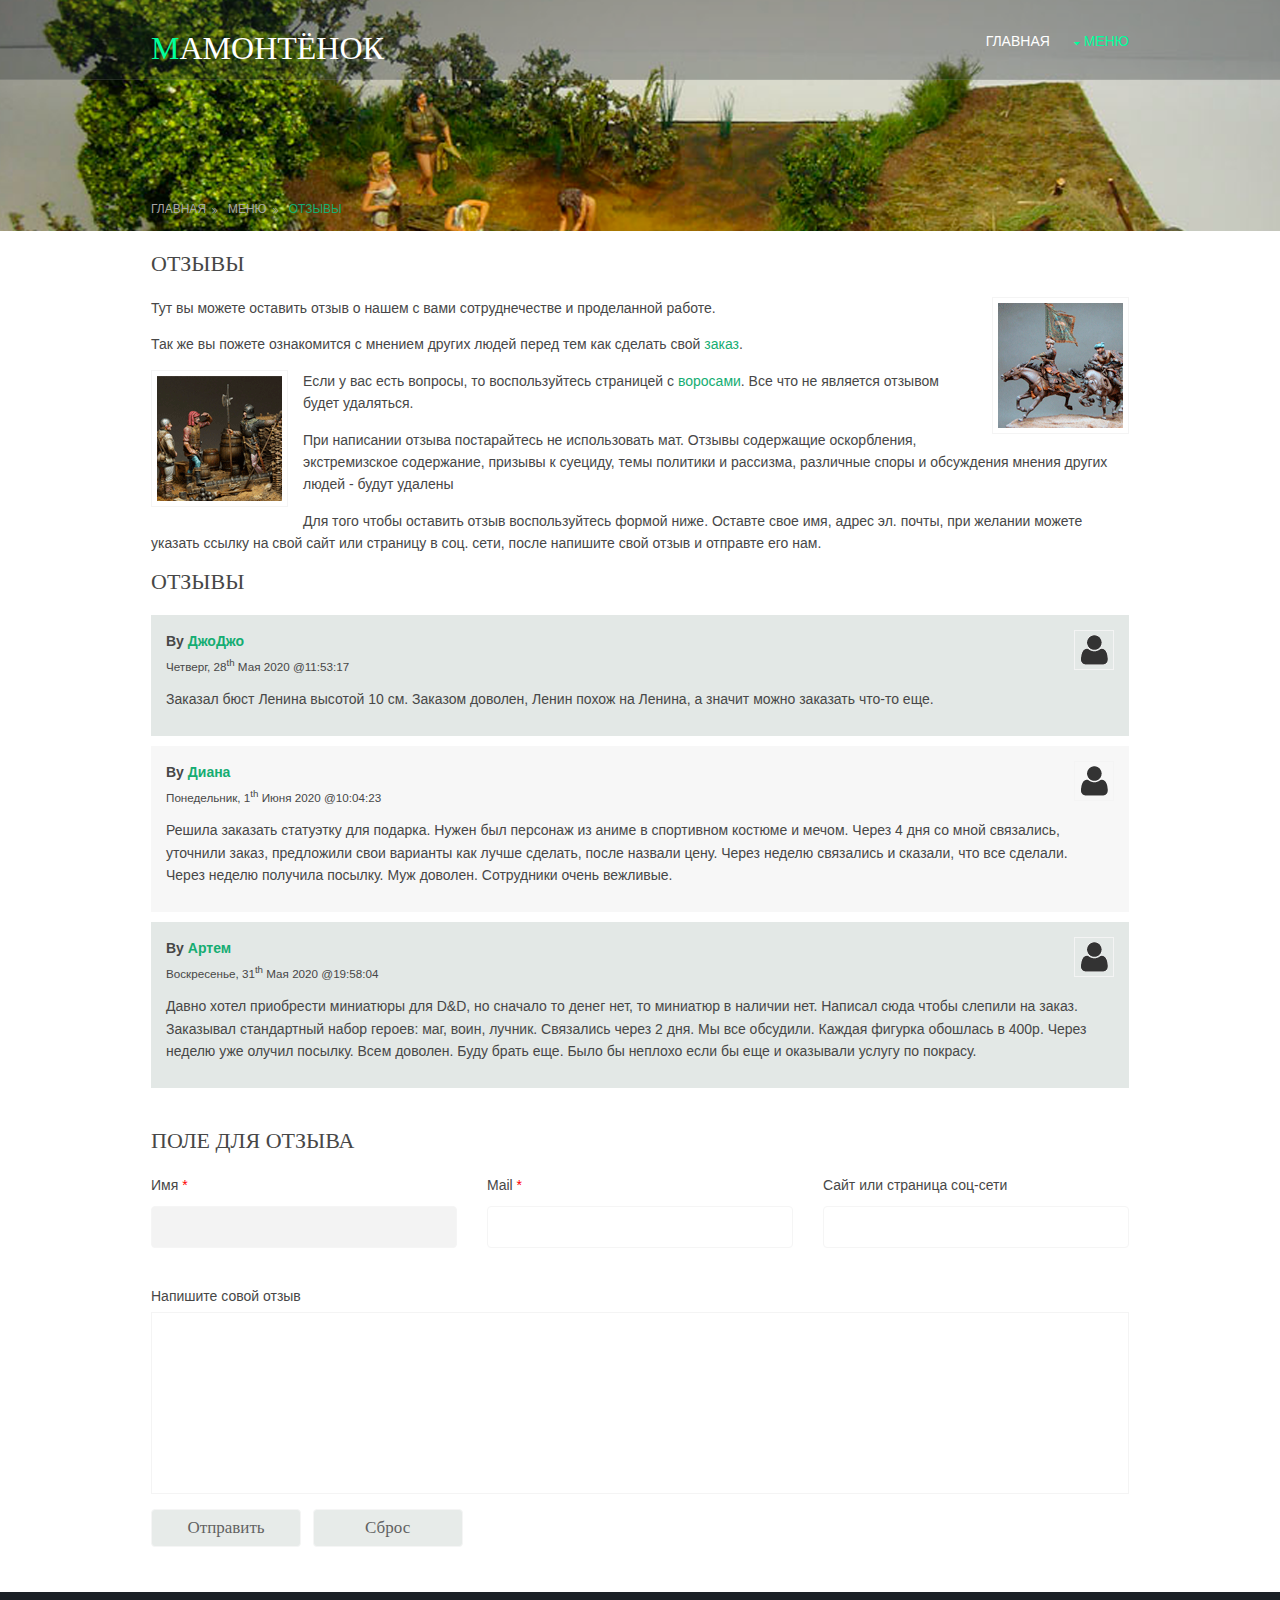
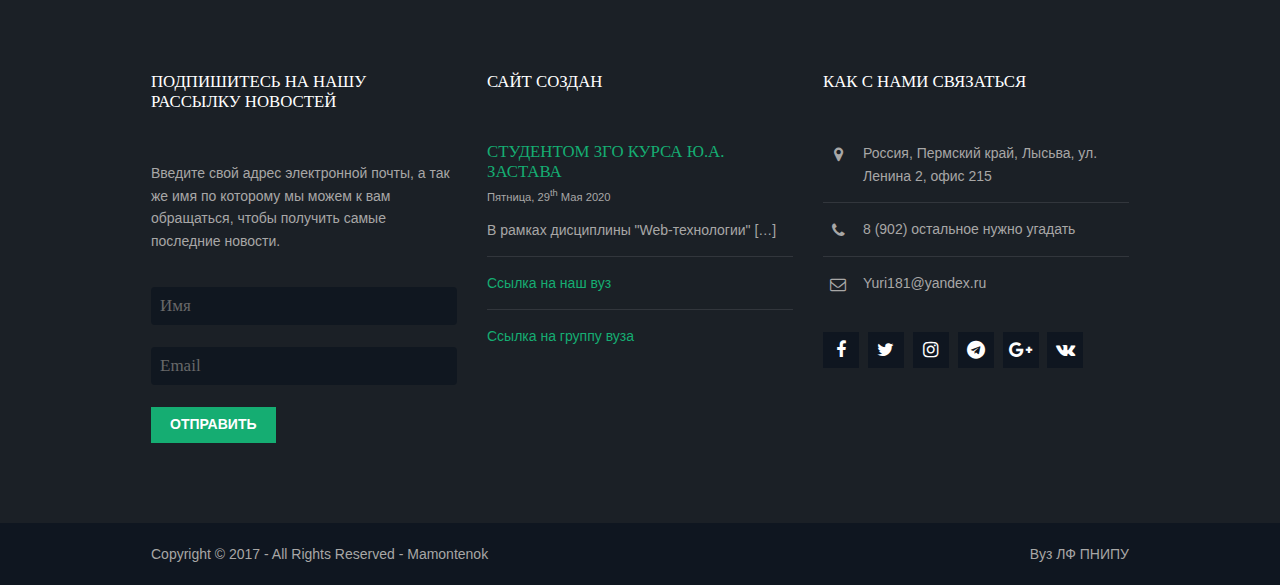
<file: pages/full-width.html>
﻿<!DOCTYPE html>
<html lang="">
<head>
<title>Mamontenok | Pages | Full Width</title>
<meta charset="utf-8">
<meta name="viewport" content="width=device-width, initial-scale=1.0, maximum-scale=1.0, user-scalable=no">
<link href="../layout/styles/layout.css" rel="stylesheet" type="text/css" media="all">
</head>
<body id="top">
<!-- ################################################################################################ -->
<!-- ################################################################################################ -->
<!-- ################################################################################################ -->
<!-- Top Background Image Wrapper -->
<div class="bgded" style="background-image:url('../images/demo/backgrounds/01.png');"> 
  <!-- ################################################################################################ -->
  <div class="wrapper row1">
    <header id="header" class="hoc clear"> 
      <!-- ################################################################################################ -->
      <div id="logo" class="fl_left">
        <h1><a href="../index.html">Мамонтёнок</a></h1>
      </div>
      <nav id="mainav" class="fl_right">
        <ul class="clear">
          <li><a href="../index.html">Главная</a></li>
          <li class="active"><a class="drop" href="#">Меню</a>
            <ul>
              <li><a href="../pages/gallery.html">Галерея</a></li>
              <li class="active"><a href="full-width.html">Отзывы</a></li>
              <li><a href="../pages/sidebar-left.html">Вопросы</a></li>
              <li><a href="../pages/sidebar-right.html">Заказы</a></li>
              <li><a href="../pages/basic-grid.html">Новости</a></li>
              <li><a href="../pages/registr.html">Регистрация</a></li>
              <li><a href="../vhod.html">Войти</a></li>
            </ul>
          </li>
          
      </nav>
      <!-- ################################################################################################ -->
    </header>
  </div>
  <!-- ################################################################################################ -->
  <!-- ################################################################################################ -->
  <!-- ################################################################################################ -->
  <div id="breadcrumb" class="hoc clear"> 
    <!-- ################################################################################################ -->
    <ul>
      <li><a href="../index.html">Главная</a></li>
      <li><a href="#">Меню</a></li>
      <li><a href="#">Отзывы</a></li>
    </ul>
    <!-- ################################################################################################ -->
  </div>
  <!-- ################################################################################################ -->
</div>
<!--конец оброботки верхнего изображения-->
<!-- ################################################################################################ -->
<!-- ################################################################################################ -->
<!-- ################################################################################################ -->
<div class="wrapper row3">
  <main class="hoc container clear"> 
    <!-- main body -->
    <!-- ################################################################################################ -->
    <div class="content"> 
      <!-- ################################################################################################ -->
      <h1>Отзывы</h1>
      <img class="imgr borderedbox inspace-5" src="../images/demo/imgr.gif" alt="">
      <p>Тут вы можете оставить отзыв о нашем с вами сотруднечестве и проделанной работе.</p>
      <p>Так же вы пожете ознакомится с мнением других людей перед тем как сделать свой <a href="../pages/sidebar-right.html">заказ</a>.</p>
      <img class="imgl borderedbox inspace-5" src="../images/demo/imgl.gif" alt="">
      <p> Если у вас есть вопросы, то воспользуйтесь страницей с <a href="../pages/sidebar-left.html" title="Free Website Templates">воросами</a>. Все что не является отзывом будет удаляться</a>.</p>
      <p>При написании отзыва постарайтесь не использовать мат. Отзывы содержащие оскорбления, экстремизское содержание, призывы к суециду, темы политики и рассизма, различные споры и обсуждения мнения других людей - будут удалены</p>
      <p>Для того чтобы оставить отзыв воспользуйтесь формой ниже. Оставте свое имя, адрес эл. почты, при желании можете указать ссылку на свой сайт или страницу в соц. сети, после напишите свой отзыв и отправте его нам.</p>
      <div id="comments">
        <h2>Отзывы</h2>
        <ul>
          <li>
            <article>
              <header>
                <figure class="avatar"><img src="../images/demo/avatar.png" alt=""></figure>
                <address>
                By <a href="#">ДжоДжо</a>
                </address>
                <time datetime="2045-04-06T08:15+00:00">Четверг, 28<sup>th</sup> Мая 2020 @11:53:17</time>
              </header>
              <div class="comcont">
                <p>Заказал бюст Ленина высотой 10 см. Заказом доволен, Ленин похож на Ленина, а значит можно заказать что-то еще.</p>
              </div>
            </article>
          </li>
          <li>
            <article>
              <header>
                <figure class="avatar"><img src="../images/demo/avatar.png" alt=""></figure>
                <address>
                By <a href="#">Диана</a>
                </address>
                <time datetime="2045-04-06T08:15+00:00">Понедельник, 1<sup>th</sup> Июня 2020 @10:04:23</time>
              </header>
              <div class="comcont">
                <p>Решила заказать статуэтку для подарка. Нужен был персонаж из аниме в спортивном костюме и мечом. Через 4 дня со мной связались, уточнили заказ, предложили свои варианты как лучше сделать, после назвали цену. Через неделю связались и сказали, что все сделали. Через неделю получила посылку. Муж доволен. Сотрудники очень вежливые.</p>
              </div>
            </article>
          </li>
          <li>
            <article>
              <header>
                <figure class="avatar"><img src="../images/demo/avatar.png" alt=""></figure>
                <address>
                By <a href="#">Артем</a>
                </address>
                <time datetime="2045-04-06T08:15+00:00">Воскресенье, 31<sup>th</sup> Мая 2020 @19:58:04</time>
              </header>
              <div class="comcont">
                <p>Давно хотел приобрести миниатюры для D&D, но сначало то денег нет, то миниатюр в наличии нет. Написал сюда чтобы слепили на заказ. Заказывал стандартный набор героев: маг, воин, лучник. Связались через 2 дня. Мы все обсудили. Каждая фигурка обошлась в 400р. Через неделю уже олучил посылку. Всем доволен. Буду брать еще. Было бы неплохо если бы еще и оказывали услугу по покрасу.</p>
            </article>
          </li>
        </ul>
        <h2>Поле для отзыва</h2>
        <form action="#" method="post">
          <div class="one_third first">
            <label for="name">Имя <span>*</span></label>
            <input type="text" name="name" id="name" value="" size="22" required>
          </div>
          <div class="one_third">
            <label for="email">Mail <span>*</span></label>
            <input type="email" name="email" id="email" value="" size="22" required>
          </div>
          <div class="one_third">
            <label for="url">Сайт или страница соц-сети</label>
            <input type="url" name="url" id="url" value="" size="22">
          </div>
          <div class="block clear">
            <label for="comment">Напишите совой отзыв</label>
            <textarea name="comment" id="comment" cols="25" rows="10"></textarea>
          </div>
          <div>
            <input type="submit" name="submit" value="Отправить">
            &nbsp;
            <input type="reset" name="reset" value="Сброс">
          </div>
        </form>
      </div>
      <!-- ################################################################################################ -->
    </div>
    <!-- ################################################################################################ -->
    <!-- / main body -->
    <div class="clear"></div>
  </main>
</div>
<div class="wrapper row4">
  <footer id="footer" class="hoc clear"> 
    <!-- ################################################################################################ -->
    <div class="one_third first">
      <h6 class="heading">Подпишитесь на нашу рассылку новостей</h6>
      <p class="nospace btmspace-30">Введите свой адрес электронной почты, а так же имя по которому мы можем к вам обращаться, чтобы получить самые последние новости.</p>
      <form method="post" action="#">
        <fieldset>
          <legend>Newsletter:</legend>
          <input class="btmspace-15" type="text" value="" placeholder="Имя">
          <input class="btmspace-15" type="text" value="" placeholder="Email">
          <button type="submit" value="submit">Отправить</button>
        </fieldset>
      </form>
    </div>
    <div class="one_third">
      <h6 class="heading">Сайт создан</h6>
      <ul class="nospace linklist">
        <li>
          <article>
            <h2 class="nospace font-x1"><a href="#">Студентом 3го курса Ю.А. Застава</a></h2>
            <time class="font-xs block btmspace-10" datetime="2020-05-29">Пятница, 29<sup>th</sup> Мая 2020</time>
            <p class="nospace">В рамках дисциплины "Web-технологии" [&hellip;]</p>
          </article>
        </li>
        <li><a href="https://vk.com/away.php?to=http%3A%2F%2Flf.pstu.ru">Ссылка на наш вуз</a></li>
        <li><a href="https://vk.com/kaf_ond">Ссылка на группу вуза</a></li>
      </ul>
    </div>
    <div class="one_third">
      <h6 class="heading">Как с нами связаться</h6>
      <ul class="nospace btmspace-30 linklist contact">
        <li><i class="fa fa-map-marker"></i>
          <address>
          Россия, Пермский край, Лысьва, ул. Ленина 2, офис 215
          </address>
        </li>
        <li><i class="fa fa-phone"></i> 8 (902) остальное нужно угадать</li>
        <li><i class="fa fa-envelope-o"></i> Yuri181@yandex.ru</li>
      </ul>
      <ul class="faico clear">
        <li><a class="faicon-facebook" href="#"><i class="fa fa-facebook"></i></a></li>
        <li><a class="faicon-twitter" href="#"><i class="fa fa-twitter"></i></a></li>
        <li><a class="faicon-dribble" href="#"><i class="fa fa-instagram"></i></a></li>
        <li><a class="faicon-linkedin" href="#"><i class="fa fa-telegram"></i></a></li>
        <li><a class="faicon-google-plus" href="#"><i class="fa fa-google-plus"></i></a></li>
        <li><a class="faicon-vk" href="#"><i class="fa fa-vk"></i></a></li>
      </ul>
    </div>
    <!-- ################################################################################################ -->
  </footer>
</div>
<!-- ################################################################################################ -->
<!-- ################################################################################################ -->
<!-- ################################################################################################ -->
<div class="wrapper row5">
  <div id="copyright" class="hoc clear"> 
    <!-- ################################################################################################ -->
    <p class="fl_left">Copyright &copy; 2017 - All Rights Reserved - <a href="../index.html">Mamontenok</a></p>
    <p class="fl_right">Вуз <a target="_blank" href="http://lf.pstu.ru/" title="Free Website Templates">ЛФ ПНИПУ</a></p>
    <!-- ################################################################################################ -->
  </div>
</div>
<!-- ################################################################################################ -->
<!-- ################################################################################################ -->
<!-- ################################################################################################ -->
<a id="backtotop" href="#top"><i class="fa fa-chevron-up"></i></a>
<!-- JAVASCRIPTS -->
<script src="../layout/scripts/jquery.min.js"></script>
<script src="../layout/scripts/jquery.backtotop.js"></script>
<script src="../layout/scripts/jquery.mobilemenu.js"></script>
</body>
</html>
</file>
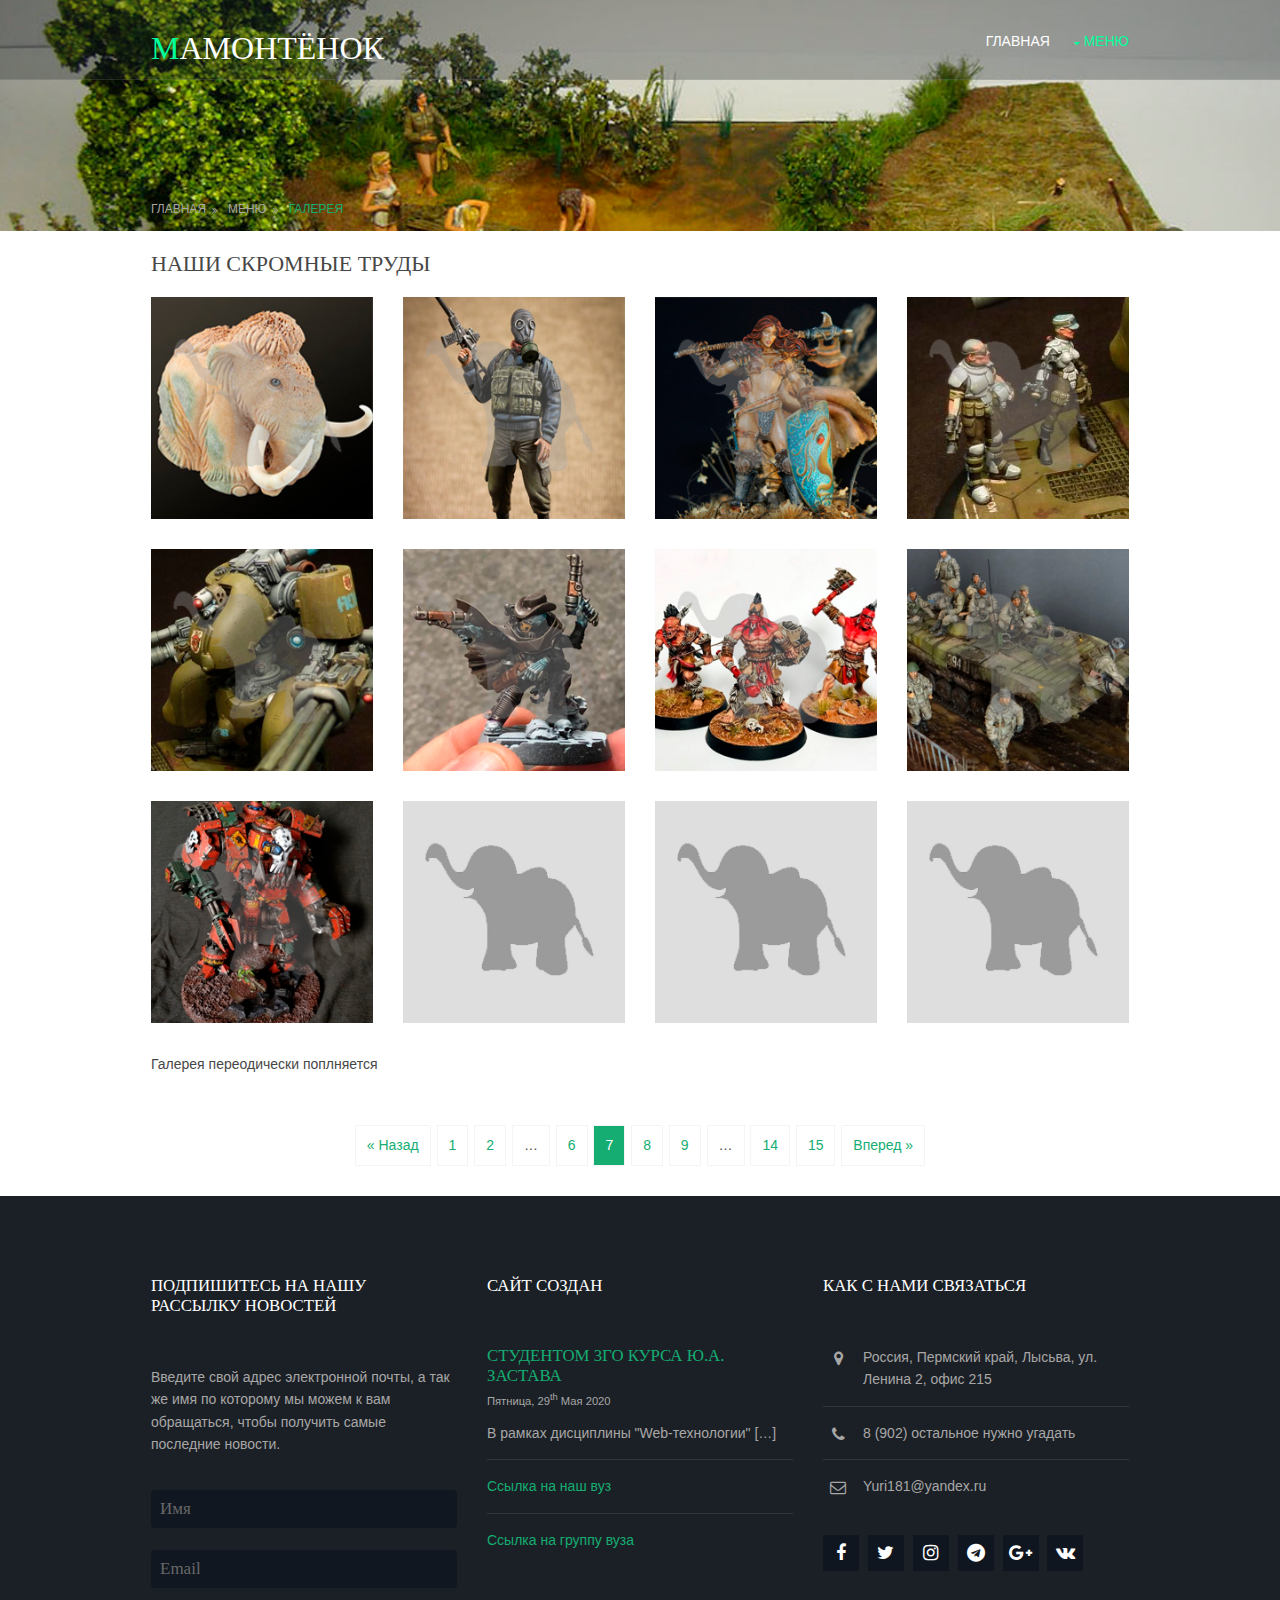
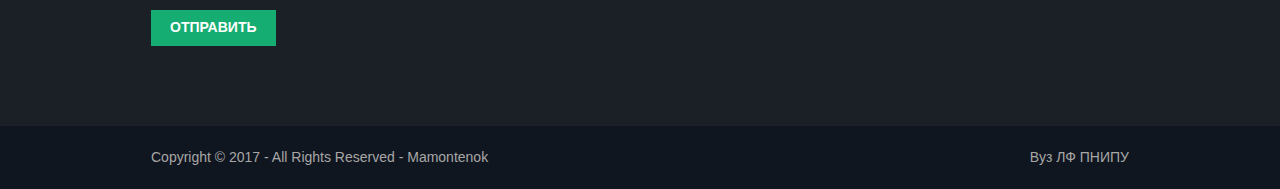
<file: pages/gallery.html>
﻿<!DOCTYPE html>
<html lang="">
<head>
<title>Mamontenok | Pages | Gallery</title>
<meta charset="utf-8">
<meta name="viewport" content="width=device-width, initial-scale=1.0, maximum-scale=1.0, user-scalable=no">
<link href="../layout/styles/layout.css" rel="stylesheet" type="text/css" media="all">
</head>
<body id="top">
<!-- ################################################################################################ -->
<!-- ################################################################################################ -->
<!-- ################################################################################################ -->
<!-- Top Background Image Wrapper -->
<div class="bgded" style="background-image:url('../images/demo/backgrounds/01.png');"> 
  <!-- ################################################################################################ -->
  <div class="wrapper row1">
    <header id="header" class="hoc clear"> 
      <!-- ################################################################################################ -->
      <div id="logo" class="fl_left">
        <h1><a href="../index.html">Мамонтёнок</a></h1>
      </div>
      <nav id="mainav" class="fl_right">
        <ul class="clear">
          <li><a href="../index.html">Главная</a></li>
          <li class="active"><a class="drop" href="#">Меню</a>
            <ul>
              <li class="active"><a href="gallery.html">Галерея</a></li>
              <li><a href="../pages/full-width.html">Отзывы</a></li>
              <li><a href="../pages/sidebar-left.html">Вопросы</a></li>
              <li><a href="../pages/sidebar-right.html">Заказ</a></li>
              <li><a href="../pages/basic-grid.html">Новости</a></li>
              <li><a href="../pages/registr.html">Регистрация</a></li>
              <li><a href="../pages/vhod.html">Войти</a></li>
            </ul>
          </li>
      </nav>
      <!-- ################################################################################################ -->
    </header>
  </div>
  <!-- ################################################################################################ -->
  <!-- ################################################################################################ -->
  <!-- ################################################################################################ -->
  <div id="breadcrumb" class="hoc clear"> 
    <!-- ################################################################################################ -->
    <ul>
      <li><a href="../index.html">Главная</a></li>
      <li><a href="#">Меню</a></li>
      <li><a href="#">Галерея</a></li>
    </ul>
    <!-- ################################################################################################ -->
  </div>
  <!-- ################################################################################################ -->
</div>
<!-- End Top Background Image Wrapper -->
<!-- ################################################################################################ -->
<!-- ################################################################################################ -->
<!-- ################################################################################################ -->
<div class="wrapper row3">
  <main class="hoc container clear"> 
    <!-- main body -->
    <!-- ################################################################################################ -->
    <div class="content"> 
      <!-- ################################################################################################ -->
      <div id="gallery">
        <figure>
          <header class="heading">Наши скромные труды</header>
          <ul class="nospace clear">


            <li class="one_quarter first"><a href="#"><img src="../images/demo/gallery/01(1).png" alt=""></a></li>
            <li class="one_quarter"><a href="#"><img src="../images/demo/gallery/01(2).png" alt=""></a></li>
            <li class="one_quarter"><a href="#"><img src="../images/demo/gallery/01(3).png" alt=""></a></li>
            <li class="one_quarter"><a href="#"><img src="../images/demo/gallery/01(4).png" alt=""></a></li>
            <li class="one_quarter first"><a href="#"><img src="../images/demo/gallery/01(5).png" alt=""></a></li>
            <li class="one_quarter"><a href="#"><img src="../images/demo/gallery/01(6).png" alt=""></a></li>
            <li class="one_quarter"><a href="#"><img src="../images/demo/gallery/01(7).png" alt=""></a></li>
            <li class="one_quarter"><a href="#"><img src="../images/demo/gallery/01(8).png" alt=""></a></li>
            <li class="one_quarter first"><a href="#"><img src="../images/demo/gallery/01(9).png" alt=""></a></li>
            <li class="one_quarter"><a href="#"><img src="../images/demo/gallery/01.png" alt=""></a></li>
            <li class="one_quarter"><a href="#"><img src="../images/demo/gallery/01.png" alt=""></a></li>
            <li class="one_quarter"><a href="#"><img src="../images/demo/gallery/01.png" alt=""></a></li>
          </ul>
          <figcaption>Галерея переодически поплняется</figcaption>
        </figure>
      </div>
      <!-- ################################################################################################ -->
      <!-- ################################################################################################ -->
      <nav class="pagination">
        <ul>
          <li><a href="#">&laquo; Назад</a></li>
          <li><a href="#">1</a></li>
          <li><a href="#">2</a></li>
          <li><strong>&hellip;</strong></li>
          <li><a href="#">6</a></li>
          <li class="current"><strong>7</strong></li>
          <li><a href="#">8</a></li>
          <li><a href="#">9</a></li>
          <li><strong>&hellip;</strong></li>
          <li><a href="#">14</a></li>
          <li><a href="#">15</a></li>
          <li><a href="#">Вперед &raquo;</a></li>
        </ul>
      </nav>
      <!-- ################################################################################################ -->
    </div>
    <!-- ################################################################################################ -->
    <!-- / main body -->
    <div class="clear"></div>
  </main>
</div>
<div class="wrapper row4">
  <footer id="footer" class="hoc clear"> 
    <!-- ################################################################################################ -->
    <div class="one_third first">
      <h6 class="heading">Подпишитесь на нашу рассылку новостей</h6>
      <p class="nospace btmspace-30">Введите свой адрес электронной почты, а так же имя по которому мы можем к вам обращаться, чтобы получить самые последние новости.</p>
      <form method="post" action="#">
        <fieldset>
          <legend>Newsletter:</legend>
          <input class="btmspace-15" type="text" value="" placeholder="Имя">
          <input class="btmspace-15" type="text" value="" placeholder="Email">
          <button type="submit" value="submit">Отправить</button>
        </fieldset>
      </form>
    </div>
    <div class="one_third">
      <h6 class="heading">Сайт создан</h6>
      <ul class="nospace linklist">
        <li>
          <article>
            <h2 class="nospace font-x1"><a href="#">Студентом 3го курса Ю.А. Застава</a></h2>
            <time class="font-xs block btmspace-10" datetime="2020-05-29">Пятница, 29<sup>th</sup> Мая 2020</time>
            <p class="nospace">В рамках дисциплины "Web-технологии" [&hellip;]</p>
          </article>
        </li>
        <li><a href="https://vk.com/away.php?to=http%3A%2F%2Flf.pstu.ru">Ссылка на наш вуз</a></li>
        <li><a href="https://vk.com/kaf_ond">Ссылка на группу вуза</a></li>
      </ul>
    </div>
    <div class="one_third">
      <h6 class="heading">Как с нами связаться</h6>
      <ul class="nospace btmspace-30 linklist contact">
        <li><i class="fa fa-map-marker"></i>
          <address>
          Россия, Пермский край, Лысьва, ул. Ленина 2, офис 215
          </address>
        </li>
        <li><i class="fa fa-phone"></i> 8 (902) остальное нужно угадать</li>
        <li><i class="fa fa-envelope-o"></i> Yuri181@yandex.ru</li>
      </ul>
      <ul class="faico clear">
        <li><a class="faicon-facebook" href="#"><i class="fa fa-facebook"></i></a></li>
        <li><a class="faicon-twitter" href="#"><i class="fa fa-twitter"></i></a></li>
        <li><a class="faicon-dribble" href="#"><i class="fa fa-instagram"></i></a></li>
        <li><a class="faicon-linkedin" href="#"><i class="fa fa-telegram"></i></a></li>
        <li><a class="faicon-google-plus" href="#"><i class="fa fa-google-plus"></i></a></li>
        <li><a class="faicon-vk" href="#"><i class="fa fa-vk"></i></a></li>
      </ul>
    </div>
    <!-- ################################################################################################ -->
  </footer>
</div>
<!-- ################################################################################################ -->
<!-- ################################################################################################ -->
<!-- ################################################################################################ -->
<div class="wrapper row5">
  <div id="copyright" class="hoc clear"> 
    <!-- ################################################################################################ -->
    <p class="fl_left">Copyright &copy; 2017 - All Rights Reserved - <a href="../index.html">Mamontenok</a></p>
    <p class="fl_right">Вуз <a target="_blank" href="http://lf.pstu.ru/" title="Free Website Templates">ЛФ ПНИПУ</a></p>
    <!-- ################################################################################################ -->
  </div>
</div>
<!-- ################################################################################################ -->
<!-- ################################################################################################ -->
<!-- ################################################################################################ -->
<a id="backtotop" href="#top"><i class="fa fa-chevron-up"></i></a>
<!-- JAVASCRIPTS -->
<script src="../layout/scripts/jquery.min.js"></script>
<script src="../layout/scripts/jquery.backtotop.js"></script>
<script src="../layout/scripts/jquery.mobilemenu.js"></script>
</body>
</html>
</file>
<file: layout/styles/layout.css>
@charset "utf-8";

@import url("font-awesome.min.css");
@import url("framework.css");


/* Rows
--------------------------------------------------------------------------------------------------------------- */
.row1{border-bottom:1px solid;}
.row2, .row2 a{}
.row3, .row3 a{}
.row4, .row4 a{}
.row5, .row5 a{}


/* Header
--------------------------------------------------------------------------------------------------------------- */
#header{}

#header #logo{margin:30px 0 0 0;}
#header #logo h1{margin:0; padding:0; font-size:32px;}


/* Page Intro
--------------------------------------------------------------------------------------------------------------- */
#pageintro{/*! padding:200px 0; */}
#pageintro *{word-wrap:break-word;}
#pageintro1 *{word-wrap:break-word;}
#pageintro .transbox{display:block; max-width:50%; padding:30px;}
#pageintro1 .transbox1{display:block; max-width:50%; padding:30px;}
#pageintro .heading{margin-bottom:20px; font-weight:400;}
#pageintro1 .heading{margin-bottom:20px; font-weight:400;}
#pageintro p{margin:0; padding:0; font-size:1.2rem;}
#pageintro footer{margin-top:30px;}


/* Content Area
--------------------------------------------------------------------------------------------------------------- */
.container{padding: 15;}
/* Set a grey background color and center the text of the "sign in" section */
.signin {
  background-color: #f1f1f1;
  text-align: center;
}

/* Content */
.container .content{}

.sectiontitle{display:block; max-width:100%; margin:0 auto 60px; text-align:center;}
.sectiontitle *{margin:0;}

.testimonials{}
.testimonials article{}
.testimonials article *{margin:0; padding:0;}
.testimonials article img{margin-bottom:20px; border-radius:50%;}
.testimonials article blockquote{margin-bottom:20px; padding:20px;}
.testimonials article blockquote::before{top:5px; left:5px; font-size:30px; line-height:30px;}
.testimonials article .heading{}
.testimonials article em{display:block; margin-top:-5px; font-size:.8rem; font-style:normal;}

.elements li:nth-child(-n+3){margin-bottom:50px;}/* Adds bottom margin to the first two elements only */
.elements > li:last-child{margin-bottom:0;}/* Used when elements stack in small viewports */
.elements article{display:block; position:relative; min-height:80px; padding:0 0 0 70px;}
.elements article::before, .elements article::after{display:table; content:"";}
.elements article::after{clear:both;}
.elements article *{margin:0 0 15px 0;}
.elements article > :last-child{margin-bottom:0;}
.elements article i{display:block; position:absolute; top:0; left:0; width:50px; height:50px; line-height:48px; margin:0; border:1px solid; text-align:center; font-size:20px;}
.elements article .heading{font-size:1.2rem;}

.latest{}
.latest article{}
.latest article figure{display:block; position:relative;}
.latest article figure img{}
.latest article figure figcaption{position:absolute; top:10px; left:10px; width:50px;}
.latest article figure figcaption *{display:block; margin:0; padding:0; text-align:center; text-transform:uppercase; font-style:normal; line-height:1;}
.latest article figure figcaption time{width:100%;}
.latest article figure figcaption time strong{padding:12px 0; font-size:18px;}
.latest article figure figcaption time em{padding:8px 0;}
.latest article .txtwrap{padding:25px 20px;}
.latest article .txtwrap .heading{margin:0; font-size:1.2rem;}
.latest article .txtwrap .meta{}
.latest article .txtwrap .meta li{display:inline-block; font-size:.8rem;}
.latest article .txtwrap .meta li::after{margin-left:5px; content:"|";}
.latest article .txtwrap .meta li:last-child::after{margin:0; content:"";}
.latest article .txtwrap p{}
.latest article .txtwrap footer{}

/* Comments */
#comments ul{margin:0 0 40px 0; padding:0; list-style:none;}
#comments li{margin:0 0 10px 0; padding:15px;}
#comments .avatar{float:right; margin:0 0 10px 10px; padding:3px; border:1px solid;}
#comments address{font-weight:bold;}
#comments time{font-size:smaller;}
#comments .comcont{display:block; margin:0; padding:0;}
#comments .comcont p{margin:10px 5px 10px 0; padding:0;}

#comments form{display:block; width:100%;}
#comments input, #comments textarea{width:100%; padding:10px; border:1px solid;}
#comments textarea{overflow:auto;}
#comments div{margin-bottom:15px;}
#comments input[type="submit"], #comments input[type="reset"]{display:inline-block; width:auto; min-width:150px; margin:0; padding:8px 5px; cursor:pointer;}

/* Sidebar */
.container .sidebar{}

.sidebar .sdb_holder{margin-bottom:50px;}
.sidebar .sdb_holder:last-child{margin-bottom:0;}


/* Footer
--------------------------------------------------------------------------------------------------------------- */
#footer{padding:80px 0;}

#footer .heading{margin-bottom:50px; font-size:1.2rem;}

#footer .linklist li{display:block; margin-bottom:15px; padding:0 0 15px 0; border-bottom:1px solid;}
#footer .linklist li:last-child{margin:0; padding:0; border:none;}
#footer .linklist li::before, #footer .linklist li::after{display:table; content:"";}
#footer .linklist li, #footer .linklist li::after{clear:both;}

#footer .contact{}
#footer .contact.linklist li, #footer .contact.linklist li:last-child{position:relative; padding-left:40px;}
#footer .contact li *{margin:0; padding:0; line-height:1.6;}
#footer .contact li i{display:block; position:absolute; top:0; left:0; width:30px; font-size:16px; text-align:center;}

#footer input, #footer button{border:1px solid;}
#footer input{display:block; width:100%; padding:8px;}
#footer button{padding:8px 18px 10px; text-transform:uppercase; font-weight:700; cursor:pointer;}


/* Copyright
--------------------------------------------------------------------------------------------------------------- */
#copyright{padding:20px 0;}
#copyright *{margin:0; padding:0;}


/* Transition Fade
This gives a smooth transition to "ALL" elements used in the layout - other than the navigation form used in mobile devices
If you don't want it to fade all elements, you have to list the ones you want to be faded individually
Delete it completely to stop fading
--------------------------------------------------------------------------------------------------------------- */
*, *::before, *::after{transition:all .28s ease-in-out;}
#mainav form *{transition:none !important;}

/* Style the form */
#regForm {
  background-color: #ffffff;
  margin: 100px auto;
  padding: 40px;
  width: 70%;
  min-width: 300px;
}
/* Style the input fields */
input {
  padding: 10px;
  width: 100%;
  font-size: 17px;
  font-family: Raleway;
  border: 1px solid #aaaaaa;
}
/* ошибка при вводе: */
input.invalid {
  background-color: #ffdddd;
}
/* скрыть все шаги по умолчанию:
.tab {
  display: none;*/
}
/* круги формы: */
.step {
  height: 15px;
  width: 15px;
  margin: 0 2px;
  background-color: #bbbbbb;
  border: none;
  border-radius: 50%;
  display: inline-block;
  opacity: 0.5;
}
/* отметить активный шаг: */
.step.active {
  opacity: 1;
}
/* отметить законченные и действительные шаги: */
.step.finish {
  background-color: #4CAF50;
}
/* ------------------------------------------------------------------------------------------------------------ */
/* ------------------------------------------------------------------------------------------------------------ */
/* ------------------------------------------------------------------------------------------------------------ */
/* ------------------------------------------------------------------------------------------------------------ */
/* ------------------------------------------------------------------------------------------------------------ */


/* Navigation
--------------------------------------------------------------------------------------------------------------- */
nav ul, nav ol{margin:0; padding:0; list-style:none;}

#mainav, #breadcrumb, .sidebar nav{line-height:normal;}
#mainav .drop::after, #mainav li li .drop::after, #breadcrumb li a::after, .sidebar nav a::after{position:absolute; font-family:"FontAwesome"; font-size:10px; line-height:10px;}

/* Top Navigation */
#mainav{}
#mainav ul.clear{margin-top:3px;}
#mainav ul{text-transform:uppercase;}
#mainav ul ul{z-index:9999; position:absolute; width:180px; text-transform:none;}
#mainav ul ul ul{left:180px; top:0;}
#mainav li{display:inline-block; position:relative; margin:0 15px 0 0; padding:0;}
#mainav li:last-child{margin-right:0;}
#mainav li li{width:100%; margin:0;}
#mainav li a{display:block; padding:30px 0;}
#mainav li li a{border:solid; border-width:0 0 1px 0;}
#mainav .drop{padding-left:15px;}
#mainav li li a, #mainav li li .drop{display:block; margin:0; padding:10px 15px;}
#mainav .drop::after, #mainav li li .drop::after{content:"\f0d7";}
#mainav .drop::after{top:35px; left:5px;}
#mainav li li .drop::after{top:15px; left:5px;}
#mainav ul ul{visibility:hidden; opacity:0;}
#mainav ul li:hover > ul{visibility:visible; opacity:1;}

#mainav form{display:none; margin:0; padding:0;}
#mainav form select, #mainav form select option{display:block; cursor:pointer; outline:none;}
#mainav form select{width:100%; padding:5px; border:1px solid;}
#mainav form select option{margin:5px; padding:0; border:none;}

/* Breadcrumb */
#breadcrumb{padding:120px 0 15px;}
#breadcrumb ul{margin:0; padding:0; list-style:none; text-transform:uppercase;}
#breadcrumb li{display:inline-block; margin:0 6px 0 0; padding:0;}
#breadcrumb li a{display:block; position:relative; margin:0; padding:0 12px 0 0; font-size:12px;}
#breadcrumb li a::after{top:3px; right:0; content:"\f101";}
#breadcrumb li:last-child a{margin:0; padding:0;}
#breadcrumb li:last-child a::after{display:none;}

/* Sidebar Navigation */
.sidebar nav{display:block; width:100%;}
.sidebar nav li{margin:0 0 3px 0; padding:0;}
.sidebar nav a{display:block; position:relative; margin:0; padding:5px 10px 5px 15px; text-decoration:none; border:solid; border-width:0 0 1px 0;}
.sidebar nav a::after{top:9px; left:5px; content:"\f101";}
.sidebar nav ul ul a{padding-left:35px;}
.sidebar nav ul ul a::after{left:25px;}
.sidebar nav ul ul ul a{padding-left:55px;}
.sidebar nav ul ul ul a::after{left:45px;}

/* Pagination */
.pagination{display:block; width:100%; text-align:center; clear:both;}
.pagination li{display:inline-block; margin:0 2px 0 0;}
.pagination li:last-child{margin-right:0;}
.pagination a, .pagination strong{display:block; padding:8px 11px; border:1px solid; background-clip:padding-box; font-weight:normal;}

/* Back to Top */
#backtotop{z-index:999; display:inline-block; position:fixed; visibility:hidden; bottom:20px; right:20px; width:36px; height:36px; line-height:36px; font-size:16px; text-align:center; opacity:.2;}
#backtotop i{display:block; width:100%; height:100%; line-height:inherit;}
#backtotop.visible{visibility:visible; opacity:.5;}
#backtotop:hover{opacity:1;}


/* Tables
--------------------------------------------------------------------------------------------------------------- */
table, th, td{border:1px solid; border-collapse:collapse; vertical-align:top;}
table, th{table-layout:auto;}
table{width:100%; margin-bottom:15px;}
th, td{padding:5px 8px;}
td{border-width:0 1px;}


/* Gallery
--------------------------------------------------------------------------------------------------------------- */
#gallery{display:block; width:100%; margin-bottom:50px;}
#gallery figure figcaption{display:block; width:100%; clear:both;}
#gallery li{margin-bottom:30px;}


/* Font Awesome Social Icons
--------------------------------------------------------------------------------------------------------------- */
.faico{margin:0; padding:0; list-style:none;}
.faico li{display:inline-block; margin:8px 5px 0 0; padding:0; line-height:normal;}
.faico li:last-child{margin-right:0;}
.faico a{display:inline-block; width:36px; height:36px; line-height:36px; font-size:18px; text-align:center;}

.faico a{color:#FFFFFF; background-color:#0F1620;}
.faico a:hover{}

.faicon-dribble:hover{background-color:#EA4C89;}
.faicon-facebook:hover{background-color:#3B5998;}
.faicon-google-plus:hover{background-color:#DB4A39;}
.faicon-linkedin:hover{background-color:#0E76A8;}
.faicon-twitter:hover{background-color:#00ACEE;}
.faicon-vk:hover{background-color:#4E658E;}


/* ------------------------------------------------------------------------------------------------------------ */
/* ------------------------------------------------------------------------------------------------------------ */
/* ------------------------------------------------------------------------------------------------------------ */
/* ------------------------------------------------------------------------------------------------------------ */
/* ------------------------------------------------------------------------------------------------------------ */


/* Colours
--------------------------------------------------------------------------------------------------------------- */
body{color:#A8A7A6; background-color:#0F1620;}
a{color:#15AD72;}
a:active, a:focus{background:transparent;}/* IE10 + 11 Bugfix - prevents grey background */
hr, .borderedbox{border-color:#F4F4F4;}
label span{color:#FF0000; background-color:inherit;}
input:focus, textarea:focus, *:required:focus{border-color:#15AD72;}

.overlay{color:#FFFFFF; background-color:inherit;}
.overlay::after{color:inherit; background-color:rgba(27,32,38,.55);/* #1B2026 */}
.overlay.light{color:#474747;}
.overlay.light::after{background-color:rgba(255,255,255,.8);}
.overlay.coloured::after{background-color:rgba(21,173,114,.4); /* #15AD72 */}

.btn, .btn.inverse:hover{color:#FFFFFF; background-color:#15AD72; border-color:#15AD72;}
.btn:hover, .btn.inverse{color:inherit; background-color:transparent; border-color:inherit;}
/* style the container */
.container {
  position: relative;
  border-radius: 5px;
  
  padding: 20px 0 30px 0;
}

/* style inputs and link buttons */
input,
.btn {
  /*! width: 100%; */
  padding: 12px;
  border: none;
  border-radius: 4px;
  margin: 5px 0;
  opacity: 0.85;
  display: inline-block;
  font-size: 17px;
  line-height: 20px;
  text-decoration: none; /* remove underline from anchors */
}

input:hover,
.btn:hover {
  opacity: 1;
}

/* add appropriate colors to fb, twitter and google buttons */
.fb {
  background-color: #3B5998;
  color: white;
}

.twitter {
  background-color: #55ACEE;
  color: white;
}

.google {
  background-color: #dd4b39;
  color: white;
}

/* style the submit button */
input[type=submit] {
  background-color: #4CAF50;
  color: white;
  cursor: pointer;
}

input[type=submit]:hover {
  background-color: #45a049;
}

/* Two-column layout */
.col {
  float: left;
  width: 50%;
  margin: auto;
  padding: 0 50px;
  margin-top: 6px;
}

/* Clear floats after the columns */
.row:after {
  content: "";
  display: table;
  clear: both;
}

/* vertical line */
.vl {
  position: absolute;
  left: 50%;
  transform: translate(-50%);
  border: 2px solid #ddd;
  height: 215px;
}

/* text inside the vertical line */
.vl-innertext {
  position: absolute;
  top: 50%;
  transform: translate(-50%, -50%);
  background-color: #f1f1f1;
  border: 1px solid #ccc;
  border-radius: 50%;
  padding: 8px 10px;
}

/* hide some text on medium and large screens */
.hide-md-lg {
  display: none;
}

/* bottom container */
.bottom-container {
  text-align: center;
  background-color: #666;
  border-radius: 0px 0px 4px 4px;
}

/* Responsive layout - when the screen is less than 650px wide, make the two columns stack on top of each other instead of next to each other */
@media screen and (max-width: 650px) {
  .col {
    width: 100%;
    margin-top: 0;
  }
  /* hide the vertical line */
  .vl {
    display: none;
  }
  /* show the hidden text on small screens */
  .hide-md-lg {
    display: block;
    text-align: center;
  }
}

/* Rows */
.row1{color:#FFFFFF; background-color:rgba(27,32,38,.3);/* #1B2026 */ border-color:rgba(255,255,255,.1);}
.row2{color:#474747; background-color:rgba(255,255,255,.8);}
.row3{color:#474747; background-color:#FFFFFF;}
.row4{color:#A8A7A6; background-color:#1B2026;}
.row5, .row5 a{color:#A8A7A6; background-color:#0F1620;}


/* Header */
#header #logo a{color:inherit;}
#header #logo a:hover, #header #logo ::first-letter{color:#00ff9c;}


/* Mark the steps that are finished and valid: */
.step.finish {
  background-color: #4CAF50;
} 

/* Page Intro */
#pageintro .transbox{color:#FFFFFF; background-color:rgba(27,32,38,.55);/* #1B2026 */}
#pageintro1 .transbox1{color:#FFFFFF; background-color:rgba(27,32,38,.55);/* #1B2026 */}

/* Content Area */
.elements article i{border-color:#15AD72; background-color:rgba(255,255,255,.2);}
.elements article:hover i{color:#FFFFFF; background-color:#15AD72;}

.testimonials article blockquote{color:#474747; background-color:#FFFFFF;}
.testimonials article blockquote::before{color:rgba(0,0,0,.1);}

.latest article figure figcaption{color:#FFFFFF;}
.latest article figure figcaption time strong{background-color:#1B2026;}
.latest article figure figcaption time em{background-color:#0F1620;}
.latest article .txtwrap{color:inherit; background-color:#F8F8F8;}


/* Footer */
#footer .heading{color:#FFFFFF;}
#footer hr, #footer .borderedbox, #footer .linklist li{border-color:rgba(255,255,255,.1);}

#footer input, #footer button{border-color:transparent;}
#footer input{color:#FFFFFF; background-color:#0F1620;}
#footer input:focus{border-color:#59A209;}
#footer button{color:#FFFFFF; background-color:#15AD72;}


/* Navigation */
#mainav li a{color:inherit;}
#mainav .active a, #mainav a:hover, #mainav li:hover > a{color:#00ff9c; background-color:inherit;}
#mainav li li a, #mainav .active li a{color:#FFFFFF; background-color:rgba(0,0,0,.6); border-color:rgba(0,0,0,.6);}
#mainav li li:hover > a, #mainav .active .active > a{color:#FFFFFF; background-color:#15AD72;}
#mainav form select{color:#FFFFFF; background-color:#0F1620; border-color:rgba(255,255,255,.2);}

#breadcrumb a{color:inherit; background-color:inherit;}
#breadcrumb li:last-child a{color:#15AD72;}

.container .sidebar nav a{color:inherit; border-color:#F4F4F4;}
.container .sidebar nav a:hover{color:#15AD72;}

.pagination a, .pagination strong{border-color:#F4F4F4;}
.pagination .current *{color:#FFFFFF; background-color:#15AD72;}

#backtotop{color:#FFFFFF; background-color:#15AD72;}


/* Tables + Comments */
table, th, td, #comments .avatar, #comments input, #comments textarea{border-color:#F4F4F4;}
#comments input:focus, #comments textarea:focus, #comments *:required:focus{border-color:#15AD72;}
th{color:#FFFFFF; background-color:#373737;}
tr, #comments li, #comments input[type="submit"], #comments input[type="reset"]{color:inherit; background-color:#e3e8e6;}
tr:nth-child(even), #comments li:nth-child(even){color:inherit; background-color:#F7F7F7;}
table a, #comments a{/*! background-color:inherit; */}

.portfolio-filter > li {
  display: inline-block;
}

.portfolio-filter > li a.active {
 color: #FFFFFF; 
  background: #00b29e;
  border: 2px solid #00b29e;
}

.portfolio-items > li {
  float: left;
  padding: 0;
  -webkit-box-sizing: border-box;
  -moz-box-sizing: border-box;
  box-sizing: border-box;
}

.portfolio-items.col-2 > li {
  width: 50%;
}

.portfolio-items.col-3 > li {
  width: 33%;
}

.portfolio-items.col-4 > li {
  width: 25%;
}

.portfolio-items.col-5 > li {
  width: 20%;
}

.portfolio-items.col-6 > li {
  width: 16%;
}

.portfolio-item {
  padding: 0;
  margin: 0;
}

.portfolio-item .item-inner {
  background: #fff;
  padding: 0;
  margin: 0 20px 20px 0;
  position: relative;
}

.portfolio-item img {
  width: 100%;
}

.portfolio-item h5 {
  background: #fff;
  margin: 0;
  padding: 15px;
  font-weight: 700;
  font-size: 16px;
  white-space: nowrap;
  text-overflow: ellipsis;
  position: relative;
  border-bottom: 4px solid #f0f0f0;
  text-transform: uppercase;
  -webkit-transition: all .5s ease-in-out;
  -moz-transition: all .5s ease-in-out;
  -o-transition: all .5s ease-in-out;
  -ms-transition: all .5s ease-in-out;
  transition: all .5s ease-in-out;
}

.portfolio-item:hover h5,.team-member:hover .team-content,.post:hover .content {
  -webkit-transition: all .5s ease-in-out;
  -moz-transition: all .5s ease-in-out;
  -o-transition: all .5s ease-in-out;
  -ms-transition: all .5s ease-in-out;
  transition: all .5s ease-in-out;
  border-bottom: 4px solid #00b29e;
}

.portfolio-item h5:after {
  bottom: 100%;
  left: 50%;
  border: solid transparent;
  content: " ";
  height: 0;
  width: 0;
  position: absolute;
  pointer-events: none;
  border-color: rgba(255,255,255,0);
  border-bottom-color: #fff;
  border-width: 15px;
  margin-left: -15px;
}

.portfolio-item .overlay {
  position: absolute;
  top: 0;
  left: 0;
  width: 100%;
  height: 100%;
  opacity: 0;
  background: rgba(255,255,255,0.9);
  text-align: center;
  vertical-align: middle;
  -webkit-transition: opacity 300ms;
  -moz-transition: opacity 300ms;
  -o-transition: opacity 300ms;
  transition: opacity 300ms;
}

.portfolio-item .overlay .preview {
  position: relative;
  top: 50%;
  display: inline-block;
  margin-top: -20px;
}

.portfolio-item:hover .overlay {
  opacity: 1;
}

.background2 {
    text-align: center;
    background: url("background.jpg") top center;  
    padding: 120px 10px;
}    
.transparent2 {
    font-family: Tahoma, sans-serif;
    font-weight: bold;
    font-size: 50px;
    line-height: 50px;
    text-transform: uppercase;
    /*! background: #000; */
    color: #FFF;
    mix-blend-mode: multiply;
    padding: 10px 20px;
    display: inline-block;
    /* text-shadow: 0 0 8px rgba(0,0,0,5), 0 2px 4px rgba(0,0,0,0.7); */
}

/* ------------------------------------------------------------------------------------------------------------ */
/* ------------------------------------------------------------------------------------------------------------ */
/* ------------------------------------------------------------------------------------------------------------ */
/* ------------------------------------------------------------------------------------------------------------ */
/* ------------------------------------------------------------------------------------------------------------ */


/* Media Queries
--------------------------------------------------------------------------------------------------------------- */
@-ms-viewport{width:device-width;}


/* Max Wrapper Width - Laptop, Desktop etc.
--------------------------------------------------------------------------------------------------------------- */
@media screen and (min-width:978px){
	.hoc{max-width:978px;}
}


/* Mobile Devices
--------------------------------------------------------------------------------------------------------------- */
@media screen and (max-width:900px){
	.hoc{max-width:90%;}

	#header{padding:30px 0;}
	#header #logo{margin:0;}

	#mainav{}
	#mainav ul{display:none;}
	#mainav form{display:block;}

	#breadcrumb{}

	.container{}
	#comments input[type="reset"]{margin-top:10px;}
	.pagination li{display:inline-block; margin:0 5px 5px 0;}

	#footer{}

	#copyright{}
	#copyright p:first-of-type{margin-bottom:10px;}
}


@media screen and (max-width:750px){
	.imgl, .imgr{display:inline-block; float:none; margin:0 0 10px 0;}
	.fl_left, .fl_right{display:block; float:none;}
	.group .group > *:last-child, .clear .clear > *:last-child, .clear .group > *:last-child, .group .clear > *:last-child{margin-bottom:0;}/* Experimental - Needs more testing in different situations, stops double margin when stacking */
	.one_half, .one_third, .two_third, .one_quarter, .two_quarter, .three_quarter{display:block; float:none; width:auto; margin:0 0 50px 0; padding:0;}

	#header{text-align:center;}
	#header #logo{margin-bottom:15px;}

	#pageintro .transbox{max-width:none;}

	.sectiontitle{max-width:none; text-align:left;}

	.latest article{max-width:320px;}

	#footer{padding-bottom:30px;}/* Not needed, just looks better. Compensates for the grid elements bottom margin when stacked */
}


/* Other
--------------------------------------------------------------------------------------------------------------- */
@media screen and (max-width:650px){
	.scrollable{display:block; width:100%; margin:0 0 30px 0; padding:0 0 15px 0; overflow:auto; overflow-x:scroll;}
	.scrollable table{margin:0; padding:0; white-space:nowrap;}

	.inline li{display:block; margin-bottom:10px;}
	.pushright li{margin-right:0;}

	.font-x2{font-size:1.4rem;}
	.font-x3{font-size:1.6rem;}
}
</file>
